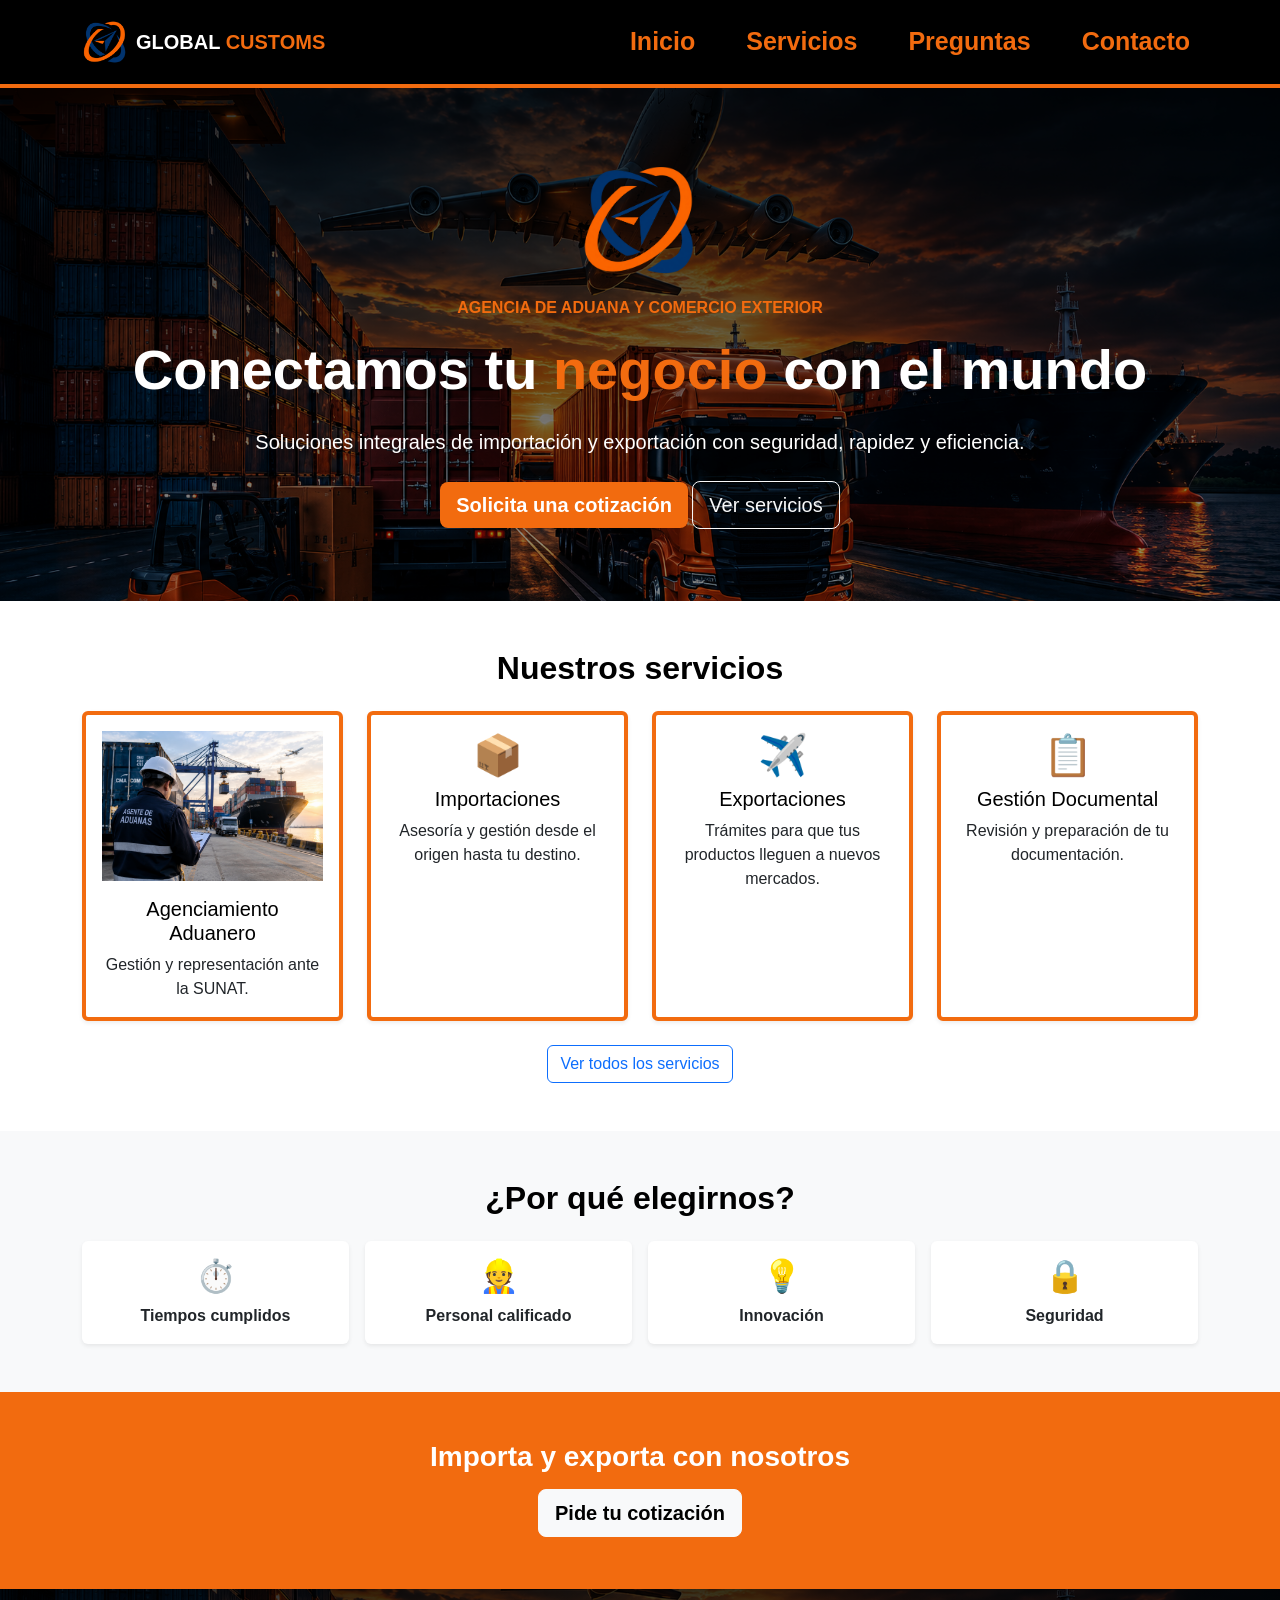
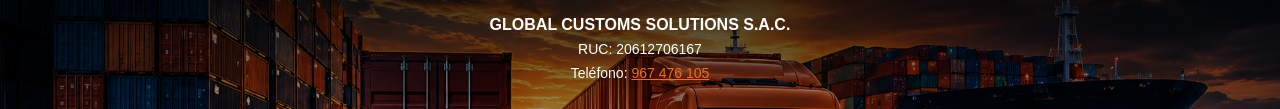
<file: Global-Custom/index.html>
<!DOCTYPE html>
<html lang="es">
<head>
  <meta charset="UTF-8">
  <meta name="viewport" content="width=device-width, initial-scale=1">
  <title>Global Customs Solutions S.A.C.</title>
 
  <link href="https://cdn.jsdelivr.net/npm/bootstrap@5.3.3/dist/css/bootstrap.min.css" rel="stylesheet">
  <link href="estilos/estiloss.css" rel="stylesheet">
  <link rel="shortcut icon" href="img/logo.png" type="image/x-icon">
</head>
<body>

  
  <nav class="navbar navbar-expand-lg navbar-dark bg-black sticky-top  border-bottom border-4 border-naranja">
    <div class="container">
      <a class="navbar-brand fw-bold d-flex align-items-center gap-2" href="index.html">
        <img src="img/logo.png" alt="Logo Grupo Global" width="46" height="46">
        <span>GLOBAL <span class="text-naranja">CUSTOMS</span></span>
      </a>
      <button class="navbar-toggler" type="button" data-bs-toggle="collapse" data-bs-target="#menu">
        <span class="navbar-toggler-icon"></span>
      </button>
      <div class="collapse navbar-collapse" id="menu">
        <ul class="navbar-nav ms-auto">
          <ul class="menu">

          <li><a class="nav-link active" href="index.html">Inicio</a>
          <ul class="submenu">
            <li><a href="nosotros.html">Nosotros</a></li>
          </ul>
          </li>

          <li><a class="nav-link active" href="servicios.html">Servicios</a>

             <ul class="submenu">
            <li><a href="nosotros.html">Cotizaciones</a></li>
          </ul>

          </li>


          <li><a class="nav-link active" href="preguntas.html">Preguntas</a>
          <ul class="submenu">
            <li><a href="nosotros.html">¿Que ofrecemos?</a></li>
          </ul>
            </li>
          <li><a class="nav-link active" href="contactos.html">Contacto</a></li>
        </ul></ul>
      </div>
    </div>
    </ul>
  </nav>

  

  

 
  <header class="hero  text-white text-center py-5">
    
    <div class="container py-4">
      <img src="img/logo.png" alt="Logo Grupo Global" width="120" height="120" class="mb-3">
      <p class="text-naranja text-uppercase fw-semibold">Agencia de aduana y comercio exterior</p>
      <h1 class="display-4 fw-bold">Conectamos tu <span class="text-naranja">negocio</span> con el mundo</h1>
      <p class="lead my-4">Soluciones integrales de importación y exportación con seguridad, rapidez y eficiencia.</p>
      <a href="contactos.html" class="btn btn-naranja btn-lg">Solicita una cotización</a>
      <a href="servicios.html" class="btn btn-outline-light btn-lg">Ver servicios</a>
    </div>
  </header>


  <section class="container py-5">
    <h2 class="text-center fw-bold text-azul mb-4">Nuestros servicios</h2>
    <div class="row g-4">
      <div class="col-12 col-md-6 col-lg-3">
        <div class="card h-100 text-center shadow-sm border-top border-4 border-naranja"><div class="card-body">
          <h1><img src="img/aggenciamiento.png" alt="Agenciamiento Aduanero" class="img-fluid d-block mx-auto mb-3" style="height: 150px;"></h1><h5 class="card-title text-azul">Agenciamiento Aduanero</h5><p class="card-text">Gestión y representación ante la SUNAT.</p></div></div>
      </div>
      <div class="col-12 col-md-6 col-lg-3">
        <div class="card h-100 text-center shadow-sm border-top border-4 border-naranja"><div class="card-body">
          <h1>📦</h1><h5 class="card-title text-azul">Importaciones</h5><p class="card-text">Asesoría y gestión desde el origen hasta tu destino.</p></div></div>
      </div>
      <div class="col-12 col-md-6 col-lg-3">
        <div class="card h-100 text-center shadow-sm border-top border-4 border-naranja"><div class="card-body">
          <h1>✈️</h1><h5 class="card-title text-azul">Exportaciones</h5><p class="card-text">Trámites para que tus productos lleguen a nuevos mercados.</p></div></div>
      </div>
      <div class="col-12 col-md-6 col-lg-3">
        <div class="card h-100 text-center shadow-sm border-top border-4 border-naranja"><div class="card-body">
          <h1>📋</h1><h5 class="card-title text-azul">Gestión Documental</h5><p class="card-text">Revisión y preparación de tu documentación.</p></div></div>
      </div>
    </div>
    <div class="text-center mt-4"><a href="servicios.html" class="btn btn-outline-primary">Ver todos los servicios</a></div>
  </section>

  
  <section class="bg-light py-5">
    <div class="container">
      <h2 class="text-center fw-bold text-azul mb-4">¿Por qué elegirnos?</h2>
      <div class="row g-3 text-center">
        <div class="col-6 col-lg-3"><div class="p-3 bg-white rounded shadow-sm"><h2>⏱️</h2><strong>Tiempos cumplidos</strong></div></div>
        <div class="col-6 col-lg-3"><div class="p-3 bg-white rounded shadow-sm"><h2>👷</h2><strong>Personal calificado</strong></div></div>
        <div class="col-6 col-lg-3"><div class="p-3 bg-white rounded shadow-sm"><h2>💡</h2><strong>Innovación</strong></div></div>
        <div class="col-6 col-lg-3"><div class="p-3 bg-white rounded shadow-sm"><h2>🔒</h2><strong>Seguridad</strong></div></div>
      </div>
    </div>
  </section>

  
  <section class="bg-naranja text-white text-center py-5">
    <div class="container">
      <h3 class="fw-bold">Importa y exporta con nosotros</h3>
      <a href="contactos.html" class="btn btn-light btn-lg mt-2 text-azul fw-semibold">Pide tu cotización</a>
    </div>
  </section>

  
  <footer class="hero text-white text-center py-4 border-top border-4 border-naranja">
    <strong>GLOBAL CUSTOMS SOLUTIONS S.A.C.</strong><br>
    <small>RUC: 20612706167</small><br>
    <small>Teléfono: <a href="tel:+51967476105" class="text-naranja">967 476 105</a></small>
  </footer>

  <script src="https://cdn.jsdelivr.net/npm/bootstrap@5.3.3/dist/js/bootstrap.bundle.min.js"></script>
</body>
</html>
</file>
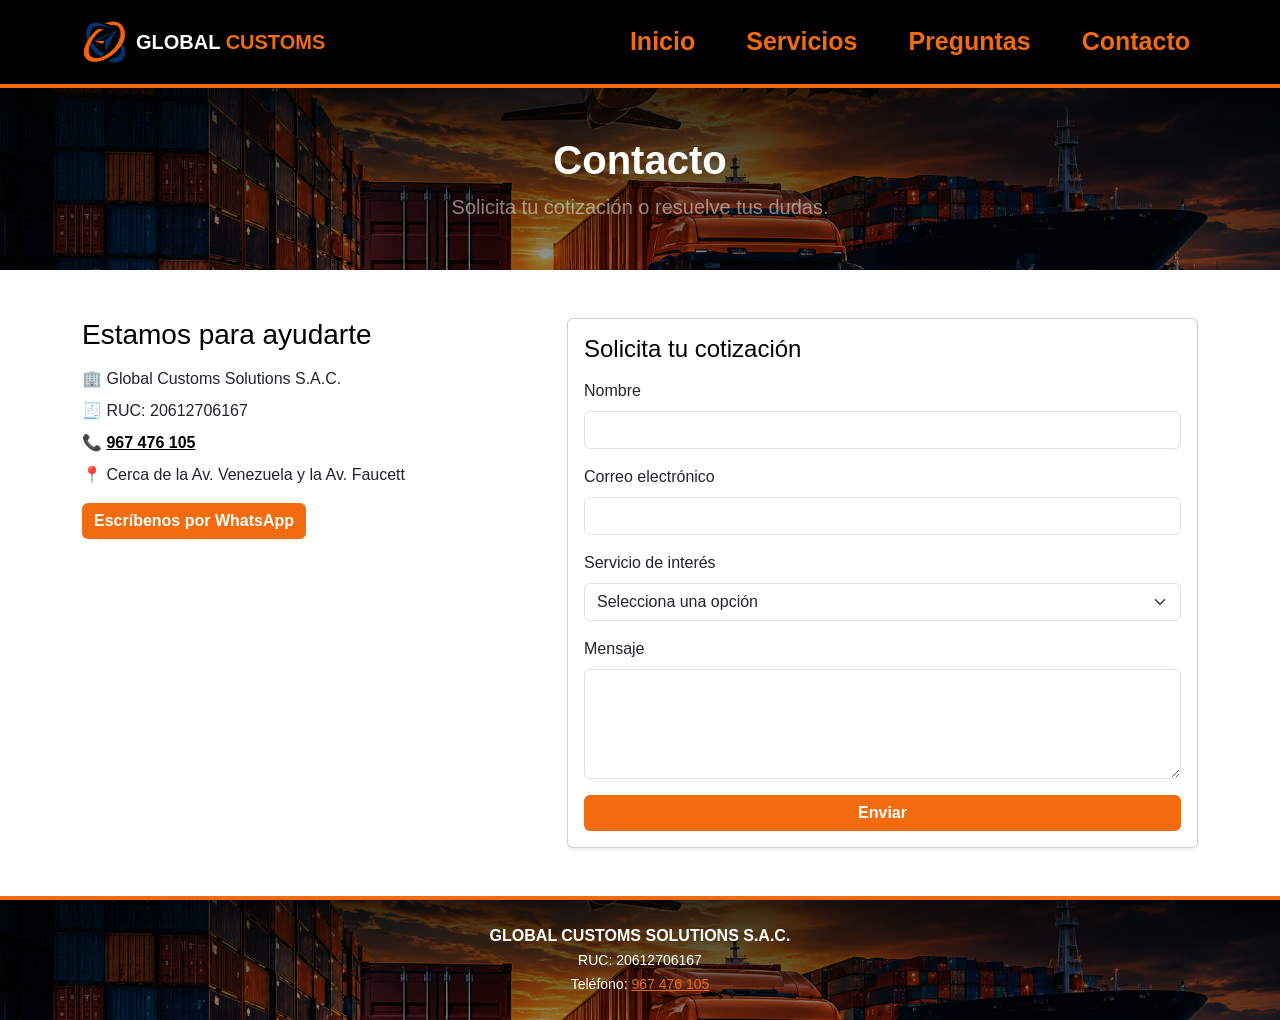
<file: Global-Custom/contactos.html>
<!DOCTYPE html>
<html lang="es">
<head>
  <meta charset="UTF-8">
  <meta name="viewport" content="width=device-width, initial-scale=1">
  <title>Global Customs Solutions S.A.C.</title>

  <link href="https://cdn.jsdelivr.net/npm/bootstrap@5.3.3/dist/css/bootstrap.min.css" rel="stylesheet">
  <link href="estilos/estiloss.css" rel="stylesheet">
    <link rel="shortcut icon" href="img/logo.png" type="image/x-icon">

</head>
<body>


  <nav class="navbar navbar-expand-lg navbar-dark bg-black sticky-top  border-bottom border-4 border-naranja">
    <div class="container">
      <a class="navbar-brand fw-bold d-flex align-items-center gap-2" href="index.html">
        <img src="img/logo.png" alt="Logo Grupo Global" width="46" height="46">
        <span>GLOBAL <span class="text-naranja">CUSTOMS</span></span>
      </a>
      <button class="navbar-toggler" type="button" data-bs-toggle="collapse" data-bs-target="#menu">
        <span class="navbar-toggler-icon"></span>
      </button>
      <div class="collapse navbar-collapse" id="menu">
        <ul class="navbar-nav ms-auto">
          <ul class="menu">

          <li ><a class="nav-link active" href="index.html">Inicio</a>
          <ul class="submenu">
            <li><a href="nosotros.html">Nosotros</a></li>
          </ul>
          </li>

          <li><a class="nav-link active" href="servicios.html">Servicios</a></li>
          <li><a class="nav-link active" href="preguntas.html">Preguntas</a></li>
          <li><a class="nav-link active" href="contactos.html">Contacto</a></li>
        </ul></ul>
      </div>
    </div>
    </ul>
  </nav>


  <header class="hero text-white text-center py-5">
    <div class="container">
      <h1 class="fw-bold">Contacto</h1>
      <p class="lead mb-0 text-white-50">Solicita tu cotización o resuelve tus dudas.</p>
    </div>
  </header>

  <main class="container py-5">
    <div class="row g-5">


      <div class="col-lg-5">
        <h3 class="text-azul">Estamos para ayudarte</h3>
        <ul class="list-unstyled mt-3">
          <li class="mb-2">🏢 Global Customs Solutions S.A.C.</li>
          <li class="mb-2">🧾 RUC: 20612706167</li>
          <li class="mb-2">📞 <a href="tel:+51967476105" class="fw-bold text-azul">967 476 105</a></li>
          <li class="mb-2">📍 Cerca de la Av. Venezuela y la Av. Faucett</li>
        </ul>
        <a href="https://wa.me/51967476105" target="_blank" rel="noopener" class="btn btn-naranja">Escríbenos por WhatsApp</a>
      </div>

   
      <div class="col-lg-7">
        <form id="formulario" class="needs-validation card card-body shadow-sm" novalidate>
          <h4 class="text-azul mb-3">Solicita tu cotización</h4>
          <div class="mb-3">
            <label for="nombre" class="form-label">Nombre</label>
            <input type="text" class="form-control" id="nombre" required>
            <div class="invalid-feedback">Escribe tu nombre.</div>
          </div>
          <div class="mb-3">
            <label for="correo" class="form-label">Correo electrónico</label>
            <input type="email" class="form-control" id="correo" required>
            <div class="invalid-feedback">Escribe un correo válido.</div>
          </div>
          <div class="mb-3">
            <label for="servicio" class="form-label">Servicio de interés</label>
            <select class="form-select" id="servicio" required>
              <option value="" selected disabled>Selecciona una opción</option>
              <option>Agenciamiento aduanero</option><option>Importaciones</option>
              <option>Exportaciones</option><option>Gestión documental</option>
            </select>
            <div class="invalid-feedback">Elige un servicio.</div>
          </div>
          <div class="mb-3">
            <label for="mensaje" class="form-label">Mensaje</label>
            <textarea class="form-control" id="mensaje" rows="4" required></textarea>
            <div class="invalid-feedback">Escribe tu mensaje.</div>
          </div>
          <button type="submit" class="btn btn-naranja">Enviar</button>
          <div id="exito" class="alert alert-success mt-3 mb-0 d-none">¡Gracias! Tu solicitud fue enviada.</div>
        </form>
      </div>
    </div>
  </main>

  
  <footer class="hero text-white text-center py-4 border-top border-4 border-naranja">
    <strong>GLOBAL CUSTOMS SOLUTIONS S.A.C.</strong><br>
    <small>RUC: 20612706167</small><br>
    <small>Teléfono: <a href="tel:+51967476105" class="text-naranja">967 476 105</a></small>
  </footer>

  <script src="https://cdn.jsdelivr.net/npm/bootstrap@5.3.3/dist/js/bootstrap.bundle.min.js"></script>

</body>
</html>
</file>
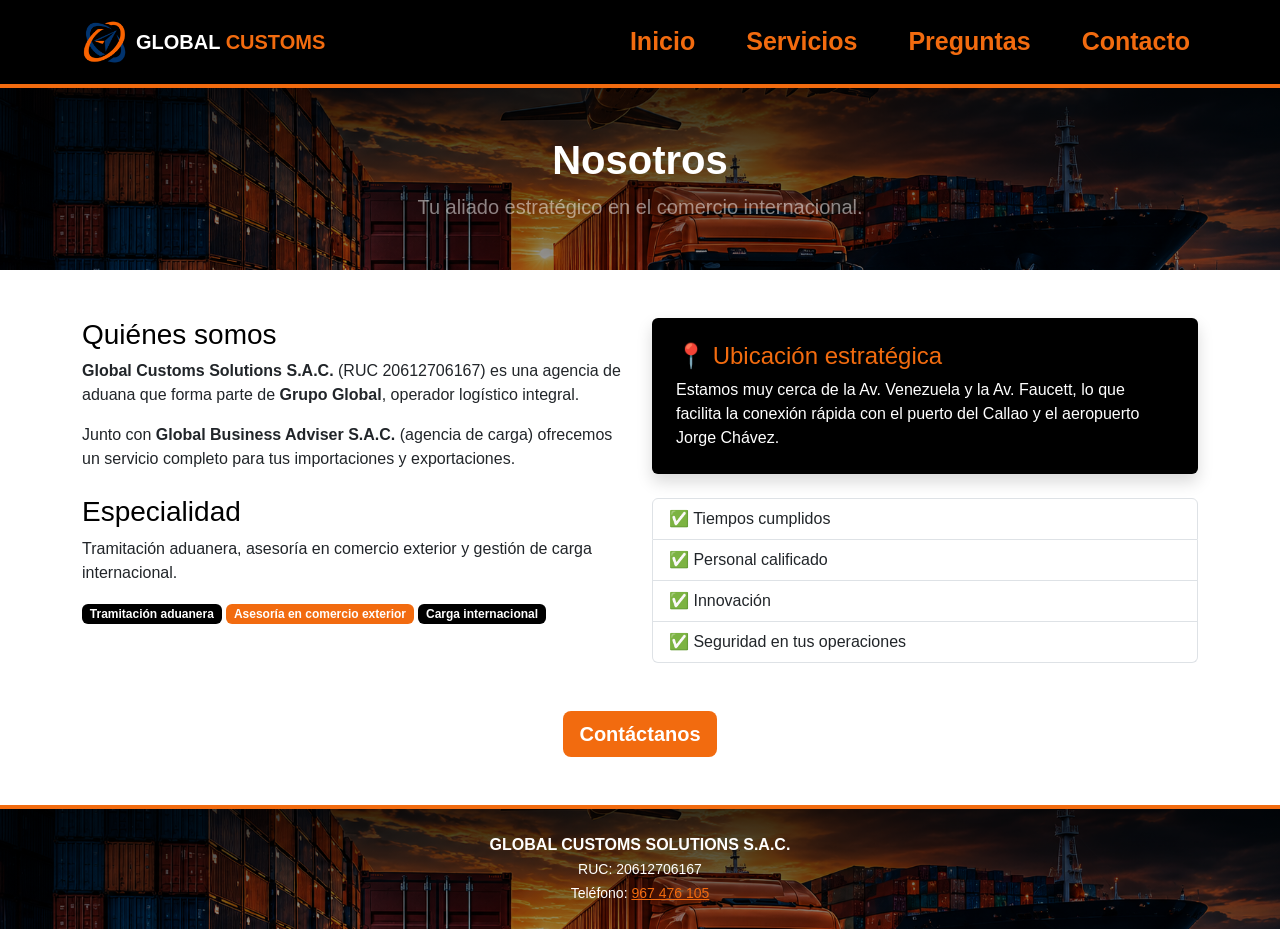
<file: Global-Custom/nosotros.html>
<!DOCTYPE html>
<html lang="es">
<head>
  <meta charset="UTF-8">
  <meta name="viewport" content="width=device-width, initial-scale=1">
  <title> Global Customs Solutions S.A.C.</title>

  <link href="https://cdn.jsdelivr.net/npm/bootstrap@5.3.3/dist/css/bootstrap.min.css" rel="stylesheet">
  <link href="estilos/estiloss.css" rel="stylesheet">
    <link rel="shortcut icon" href="img/logo.png" type="image/x-icon">

</head>
<body>

 
   <nav class="navbar navbar-expand-lg navbar-dark bg-black sticky-top  border-bottom border-4 border-naranja">
    <div class="container">
      <a class="navbar-brand fw-bold d-flex align-items-center gap-2" href="index.html">
        <img src="img/logo.png" alt="Logo Grupo Global" width="46" height="46">
        <span>GLOBAL <span class="text-naranja">CUSTOMS</span></span>
      </a>
      <button class="navbar-toggler" type="button" data-bs-toggle="collapse" data-bs-target="#menu">
        <span class="navbar-toggler-icon"></span>
      </button>
      <div class="collapse navbar-collapse" id="menu">
        <ul class="navbar-nav ms-auto">
          <ul class="menu">

          <li ><a class="nav-link active" href="index.html">Inicio</a>
          <ul class="submenu">
            <li><a href="nosotros.html">Nosotros</a></li>
          </ul>
          </li>

          <li><a class="nav-link active" href="servicios.html">Servicios</a></li>
          <li><a class="nav-link active" href="preguntas.html">Preguntas</a></li>
          <li><a class="nav-link active" href="contactos.html">Contacto</a></li>
        </ul></ul>
      </div>
    </div>
    </ul>
  </nav>
  
  <header class="hero text-white text-center py-5">
    <div class="container">
      <h1 class="fw-bold">Nosotros</h1>
      <p class="lead mb-0 text-white-50">Tu aliado estratégico en el comercio internacional.</p>
    </div>
  </header>

  <section class="container py-5">
    <div class="row g-4">
      <div class="col-lg-6">
        <h3 class="text-azul">Quiénes somos</h3>
        <p><strong>Global Customs Solutions S.A.C.</strong> (RUC 20612706167) es una agencia de aduana que forma parte de <strong>Grupo Global</strong>, operador logístico integral.</p>
        <p>Junto con <strong>Global Business Adviser S.A.C.</strong> (agencia de carga) ofrecemos un servicio completo para tus importaciones y exportaciones.</p>
        <h3 class="text-azul mt-4">Especialidad</h3>
        <p>Tramitación aduanera, asesoría en comercio exterior y gestión de carga internacional.</p>
        <span class="badge bg-azul">Tramitación aduanera</span>
        <span class="badge bg-naranja">Asesoría en comercio exterior</span>
        <span class="badge bg-azul">Carga internacional</span>
      </div>
      <div class="col-lg-6">
        <div class="card border-0 bg-azul text-white shadow">
          <div class="card-body p-4">
            <h4 class="text-naranja">📍 Ubicación estratégica</h4>
            <p class="mb-0">Estamos muy cerca de la Av. Venezuela y la Av. Faucett, lo que facilita la conexión rápida con el puerto del Callao y el aeropuerto Jorge Chávez.</p>
          </div>
        </div>
        <ul class="list-group mt-4">
          <li class="list-group-item">✅ Tiempos cumplidos</li>
          <li class="list-group-item">✅ Personal calificado</li>
          <li class="list-group-item">✅ Innovación</li>
          <li class="list-group-item">✅ Seguridad en tus operaciones</li>
        </ul>
      </div>
    </div>
    <div class="text-center mt-5"><a href="contactos.html" class="btn btn-naranja btn-lg">Contáctanos</a></div>
  </section>

  <footer class="hero text-white text-center py-4 border-top border-4 border-naranja">
    <strong>GLOBAL CUSTOMS SOLUTIONS S.A.C.</strong><br>
    <small>RUC: 20612706167</small><br>
    <small>Teléfono: <a href="tel:+51967476105" class="text-naranja">967 476 105</a></small>
  </footer>

  <script src="https://cdn.jsdelivr.net/npm/bootstrap@5.3.3/dist/js/bootstrap.bundle.min.js"></script>
</body>
</html>
</file>
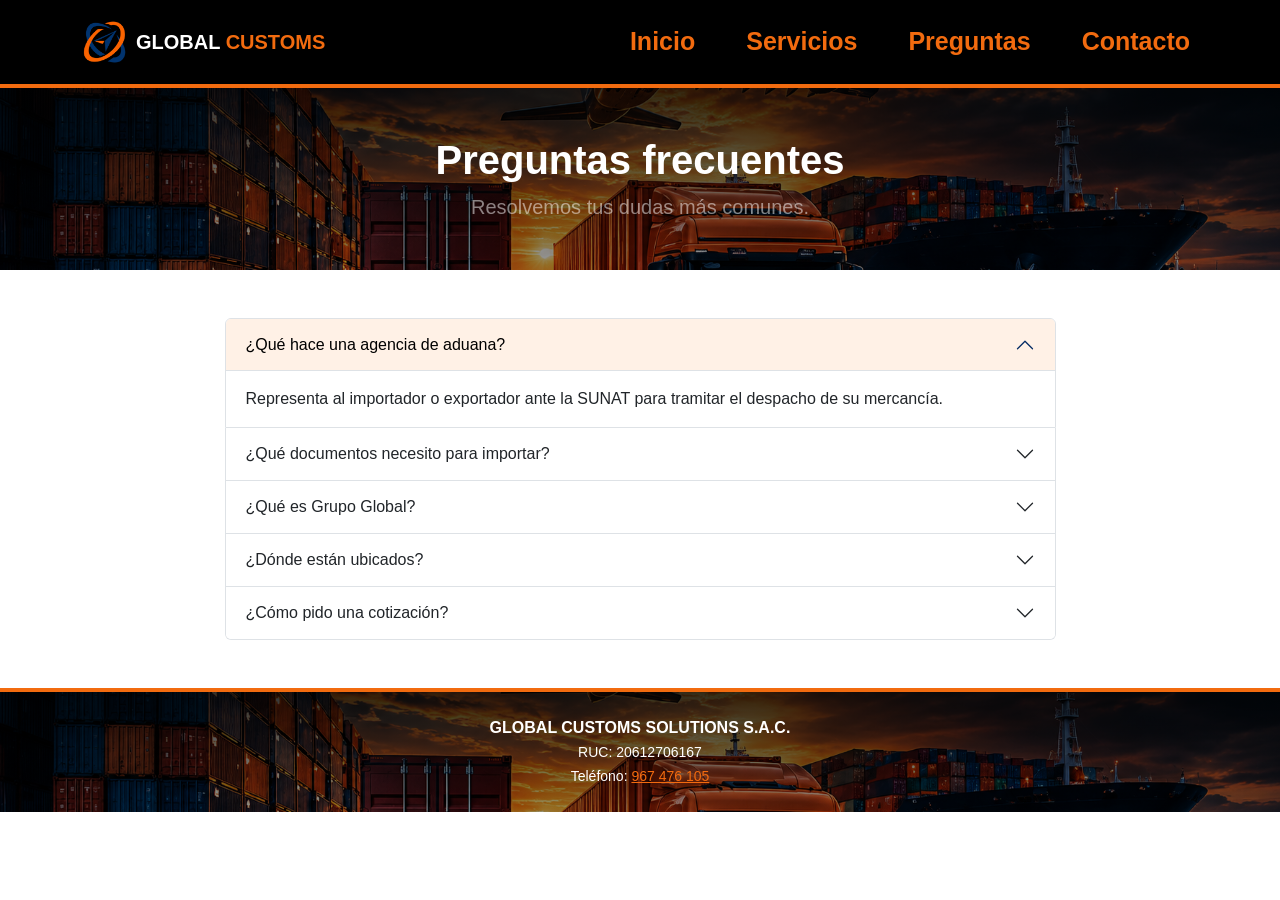
<file: Global-Custom/preguntas.html>
<!DOCTYPE html>
<html lang="es">
<head>
  <meta charset="UTF-8">
  <meta name="viewport" content="width=device-width, initial-scale=1">
  <title> Global Customs Solutions S.A.C.</title>
  <!-- Bootstrap (estilos) y luego nuestros colores -->
  <link href="https://cdn.jsdelivr.net/npm/bootstrap@5.3.3/dist/css/bootstrap.min.css" rel="stylesheet">
  <link href="estilos/estiloss.css" rel="stylesheet">
    <link rel="shortcut icon" href="img/logo.png" type="image/x-icon">

</head>
<body>

  
  <nav class="navbar navbar-expand-lg navbar-dark bg-black sticky-top  border-bottom border-4 border-naranja">
    <div class="container">
      <a class="navbar-brand fw-bold d-flex align-items-center gap-2" href="index.html">
        <img src="img/logo.png" alt="Logo Grupo Global" width="46" height="46">
        <span>GLOBAL <span class="text-naranja">CUSTOMS</span></span>
      </a>
      <button class="navbar-toggler" type="button" data-bs-toggle="collapse" data-bs-target="#menu">
        <span class="navbar-toggler-icon"></span>
      </button>
      <div class="collapse navbar-collapse" id="menu">
        <ul class="navbar-nav ms-auto">
          <ul class="menu">

          <li ><a class="nav-link active" href="index.html">Inicio</a>
          <ul class="submenu">
            <li><a href="nosotros.html">Nosotros</a></li>
          </ul>
          </li>

          <li><a class="nav-link active" href="servicios.html">Servicios</a></li>
          <li><a class="nav-link active" href="preguntas.html">Preguntas</a></li>
          <li><a class="nav-link active" href="contactos.html">Contacto</a></li>
        </ul></ul>
      </div>
    </div>
    </ul>
  </nav>


  <header class="hero text-white text-center py-5">
    <div class="container">
      <h1 class="fw-bold">Preguntas frecuentes</h1>
      <p class="lead mb-0 text-white-50">Resolvemos tus dudas más comunes.</p>
    </div>
  </header>

  <section class="container py-5">
    <div class="row justify-content-center"><div class="col-lg-9">
      <div class="accordion" id="faq">
        <div class="accordion-item">
          <h2 class="accordion-header">
            <button class="accordion-button" type="button" data-bs-toggle="collapse" data-bs-target="#p1">¿Qué hace una agencia de aduana?</button>
          </h2>
          <div id="p1" class="accordion-collapse collapse show" data-bs-parent="#faq">
            <div class="accordion-body">Representa al importador o exportador ante la SUNAT para tramitar el despacho de su mercancía.</div>
          </div>
        </div>
        <div class="accordion-item">
          <h2 class="accordion-header">
            <button class="accordion-button collapsed" type="button" data-bs-toggle="collapse" data-bs-target="#p2">¿Qué documentos necesito para importar?</button>
          </h2>
          <div id="p2" class="accordion-collapse collapse" data-bs-parent="#faq">
            <div class="accordion-body">Normalmente factura comercial, lista de empaque, documento de transporte (BL o guía aérea) y, según el producto, seguro y certificados.</div>
          </div>
        </div>
        <div class="accordion-item">
          <h2 class="accordion-header">
            <button class="accordion-button collapsed" type="button" data-bs-toggle="collapse" data-bs-target="#p3">¿Qué es Grupo Global?</button>
          </h2>
          <div id="p3" class="accordion-collapse collapse" data-bs-parent="#faq">
            <div class="accordion-body">Es un operador logístico integral formado por Global Customs Solutions S.A.C. (agencia de aduana) y Global Business Adviser S.A.C. (agencia de carga).</div>
          </div>
        </div>
        <div class="accordion-item">
          <h2 class="accordion-header">
            <button class="accordion-button collapsed" type="button" data-bs-toggle="collapse" data-bs-target="#p4">¿Dónde están ubicados?</button>
          </h2>
          <div id="p4" class="accordion-collapse collapse" data-bs-parent="#faq">
            <div class="accordion-body">Muy cerca de la Av. Venezuela y la Av. Faucett, con conexión rápida al puerto del Callao y al aeropuerto Jorge Chávez.</div>
          </div>
        </div>
        <div class="accordion-item">
          <h2 class="accordion-header">
            <button class="accordion-button collapsed" type="button" data-bs-toggle="collapse" data-bs-target="#p5">¿Cómo pido una cotización?</button>
          </h2>
          <div id="p5" class="accordion-collapse collapse" data-bs-parent="#faq">
            <div class="accordion-body">Llena el formulario en <a href="contactos.html">Contacto</a> o escríbenos por <a href="https://wa.me/51967476105" target="_blank" rel="noopener">WhatsApp</a>.</div>
          </div>
        </div>
      </div>
    </div></div>
  </section>

  
  <footer class="hero text-white text-center py-4 border-top border-4 border-naranja">
    <strong>GLOBAL CUSTOMS SOLUTIONS S.A.C.</strong><br>
    <small>RUC: 20612706167</small><br>
    <small>Teléfono: <a href="tel:+51967476105" class="text-naranja">967 476 105</a></small>
  </footer>

  <script src="https://cdn.jsdelivr.net/npm/bootstrap@5.3.3/dist/js/bootstrap.bundle.min.js"></script>
</body>
</html>
</file>
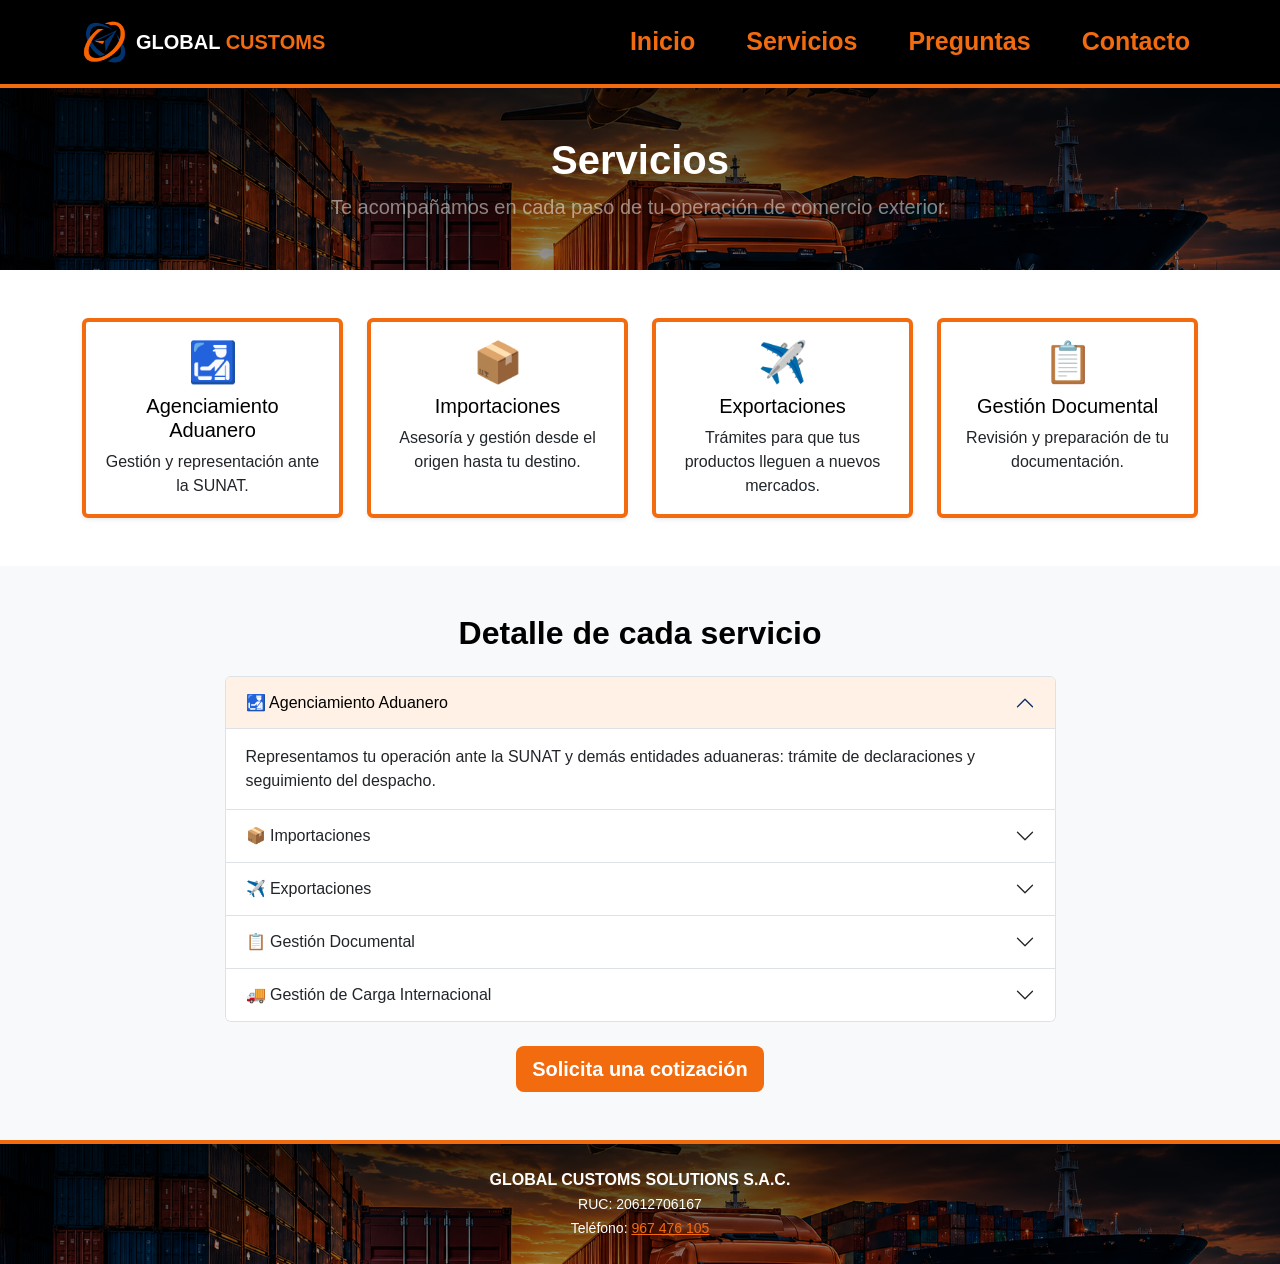
<file: Global-Custom/servicios.html>
<!DOCTYPE html>
<html lang="es">
<head>
  <meta charset="UTF-8">
  <meta name="viewport" content="width=device-width, initial-scale=1">
  <title> Global Customs Solutions S.A.C.</title>

  <link href="https://cdn.jsdelivr.net/npm/bootstrap@5.3.3/dist/css/bootstrap.min.css" rel="stylesheet">
  <link href="estilos/estiloss.css" rel="stylesheet">
    <link rel="shortcut icon" href="img/logo.png" type="image/x-icon">

</head>
<body>


    <nav class="navbar navbar-expand-lg navbar-dark bg-black sticky-top  border-bottom border-4 border-naranja">
    <div class="container">
      <a class="navbar-brand fw-bold d-flex align-items-center gap-2" href="index.html">
        <img src="img/logo.png" alt="Logo Grupo Global" width="46" height="46">
        <span>GLOBAL <span class="text-naranja">CUSTOMS</span></span>
      </a>
      <button class="navbar-toggler" type="button" data-bs-toggle="collapse" data-bs-target="#menu">
        <span class="navbar-toggler-icon"></span>
      </button>
      <div class="collapse navbar-collapse" id="menu">
        <ul class="navbar-nav ms-auto">
          <ul class="menu">

          <li ><a class="nav-link active" href="index.html">Inicio</a>
          <ul class="submenu">
            <li><a href="nosotros.html">Nosotros</a></li>
          </ul>
          </li>

          <li><a class="nav-link active" href="servicios.html">Servicios</a></li>
          <li><a class="nav-link active" href="preguntas.html">Preguntas</a></li>
          <li><a class="nav-link active" href="contactos.html">Contacto</a></li>
        </ul></ul>
      </div>
    </div>
    </ul>
  </nav>

  <header class="hero text-white text-center py-5">
    <div class="container">
      <h1 class="fw-bold">Servicios</h1>
      <p class="lead mb-0 text-white-50">Te acompañamos en cada paso de tu operación de comercio exterior.</p>
    </div>
  </header>

  <section class="container py-5">
    <div class="row g-4">
      <div class="col-12 col-md-6 col-lg-3">
        <div class="card h-100 text-center shadow-sm border-top border-4 border-naranja"><div class="card-body">
          <h1>🛃</h1><h5 class="card-title text-azul">Agenciamiento Aduanero</h5><p class="card-text">Gestión y representación ante la SUNAT.</p></div></div>
      </div>
      <div class="col-12 col-md-6 col-lg-3">
        <div class="card h-100 text-center shadow-sm border-top border-4 border-naranja"><div class="card-body">
          <h1>📦</h1><h5 class="card-title text-azul">Importaciones</h5><p class="card-text">Asesoría y gestión desde el origen hasta tu destino.</p></div></div>
      </div>
      <div class="col-12 col-md-6 col-lg-3">
        <div class="card h-100 text-center shadow-sm border-top border-4 border-naranja"><div class="card-body">
          <h1>✈️</h1><h5 class="card-title text-azul">Exportaciones</h5><p class="card-text">Trámites para que tus productos lleguen a nuevos mercados.</p></div></div>
      </div>
      <div class="col-12 col-md-6 col-lg-3">
        <div class="card h-100 text-center shadow-sm border-top border-4 border-naranja"><div class="card-body">
          <h1>📋</h1><h5 class="card-title text-azul">Gestión Documental</h5><p class="card-text">Revisión y preparación de tu documentación.</p></div></div>
      </div>
    </div>
  </section>

  <section class="bg-light py-5">
    <div class="container">
      <h2 class="text-center fw-bold text-azul mb-4">Detalle de cada servicio</h2>
      <div class="row justify-content-center"><div class="col-lg-9">
        <!-- accordion = despegables -->
        <div class="accordion" id="detalle">
        <div class="accordion-item">
          <h2 class="accordion-header">
            <button class="accordion-button" type="button" data-bs-toggle="collapse" data-bs-target="#s1">🛃 Agenciamiento Aduanero</button>
          </h2>
          <div id="s1" class="accordion-collapse collapse show" data-bs-parent="#detalle">
            <div class="accordion-body">Representamos tu operación ante la SUNAT y demás entidades aduaneras: trámite de declaraciones y seguimiento del despacho.</div>
          </div>
        </div>
        <div class="accordion-item">
          <h2 class="accordion-header">
            <button class="accordion-button collapsed" type="button" data-bs-toggle="collapse" data-bs-target="#s2">📦 Importaciones</button>
          </h2>
          <div id="s2" class="accordion-collapse collapse" data-bs-parent="#detalle">
            <div class="accordion-body">Asesoría y gestión de tus mercancías de importación, desde el origen hasta su destino.</div>
          </div>
        </div>
        <div class="accordion-item">
          <h2 class="accordion-header">
            <button class="accordion-button collapsed" type="button" data-bs-toggle="collapse" data-bs-target="#s3">✈️ Exportaciones</button>
          </h2>
          <div id="s3" class="accordion-collapse collapse" data-bs-parent="#detalle">
            <div class="accordion-body">Gestión documental y aduanera para que tus productos lleguen a nuevos mercados.</div>
          </div>
        </div>
        <div class="accordion-item">
          <h2 class="accordion-header">
            <button class="accordion-button collapsed" type="button" data-bs-toggle="collapse" data-bs-target="#s4">📋 Gestión Documental</button>
          </h2>
          <div id="s4" class="accordion-collapse collapse" data-bs-parent="#detalle">
            <div class="accordion-body">Revisión y preparación de toda la documentación requerida para tus operaciones.</div>
          </div>
        </div>
        <div class="accordion-item">
          <h2 class="accordion-header">
            <button class="accordion-button collapsed" type="button" data-bs-toggle="collapse" data-bs-target="#s5">🚚 Gestión de Carga Internacional</button>
          </h2>
          <div id="s5" class="accordion-collapse collapse" data-bs-parent="#detalle">
            <div class="accordion-body">Coordinación de tu carga con la agencia de carga de Grupo Global, con conexión rápida al puerto del Callao y al aeropuerto Jorge Chávez.</div>
          </div>
        </div>
        </div>
      </div></div>
      <div class="text-center mt-4"><a href="contactos.html" class="btn btn-naranja btn-lg">Solicita una cotización</a></div>
    </div>
  </section>


  <footer class="hero text-white text-center py-4 border-top border-4 border-naranja">
    <strong>GLOBAL CUSTOMS SOLUTIONS S.A.C.</strong><br>
    <small>RUC: 20612706167</small><br>
    <small>Teléfono: <a href="tel:+51967476105" class="text-naranja">967 476 105</a></small>
  </footer>

  <script src="https://cdn.jsdelivr.net/npm/bootstrap@5.3.3/dist/js/bootstrap.bundle.min.js"></script>
</body>
</html>
</file>
<file: Global-Custom/estilos/estiloss.css>
.hero {
  background:
    linear-gradient(rgba(0, 0, 0, 0.8), rgba(0, 0, 0, 0.4)),
    url("../img/agencia.png") center / cover no-repeat;
    
}

body {
        font-family: Arial, sans-serif;
        background-color: #ffffff;
      }

      .menu li:hover > .submenu,
      .menu li:focus-within > .submenu {
        display: block;
      }
      .barra {
        width: 100%;
        background-color: white;
        display: flex;
        justify-content: center;
        padding: 25px 10px;
        box-shadow: 0 3px 8px #cccccc;
      }

      .menu {
        display: flex;
        justify-content: center;
        align-items: center;
        gap: 35px;
        list-style: none;
      }
      .menu > li {
        position: relative;
      }
      .menu > li > a {
        display: block;
        padding: 15px 10px;
        color: #222222;
        text-decoration: none;
        font-size: 25px;
        font-weight: bold;
      }
      .menu > li > a:hover {
        color:  #f26b0f;
      }

  .submenu {
        display: none;
        position: absolute;
        top: 100%;
        left: 0;
        width: 230px;
       
        list-style: none;
        box-shadow: 0 5px 12px #f26b0f;
        border-top: 4px solid ;
        z-index: 100;
      }
      .submenu a {
        display: block;
        padding: 16px;
        color: #fffcfc;
        text-decoration: none;
        font-size: 19px;
        border-bottom: 1px solid  #f26b0f;
      }
      .submenu a:hover {
        background-color: #f26b0f;
        color: #feffff;
      }

:root { --azul: #000000; --naranja: #f26b0f; }

.bg-azul      { background-color: var(--azul) !important; }
.text-azul    { color: var(--azul) !important; }
.bg-naranja   { background-color: var(--naranja) !important; }
.text-naranja { color: var(--naranja) !important; }

.btn-naranja { background-color: var(--naranja); color: #fff; font-weight: 600; border: none; }
.btn-naranja:hover { background-color: #0b0b0b; color: #fff; }

.nav-link.active { color: var(--naranja) !important; }
.border-naranja { border-color: var(--naranja) !important; }
.accordion-button:not(.collapsed) { background-color: #fff1e6; color: var(--azul); }
</file>
